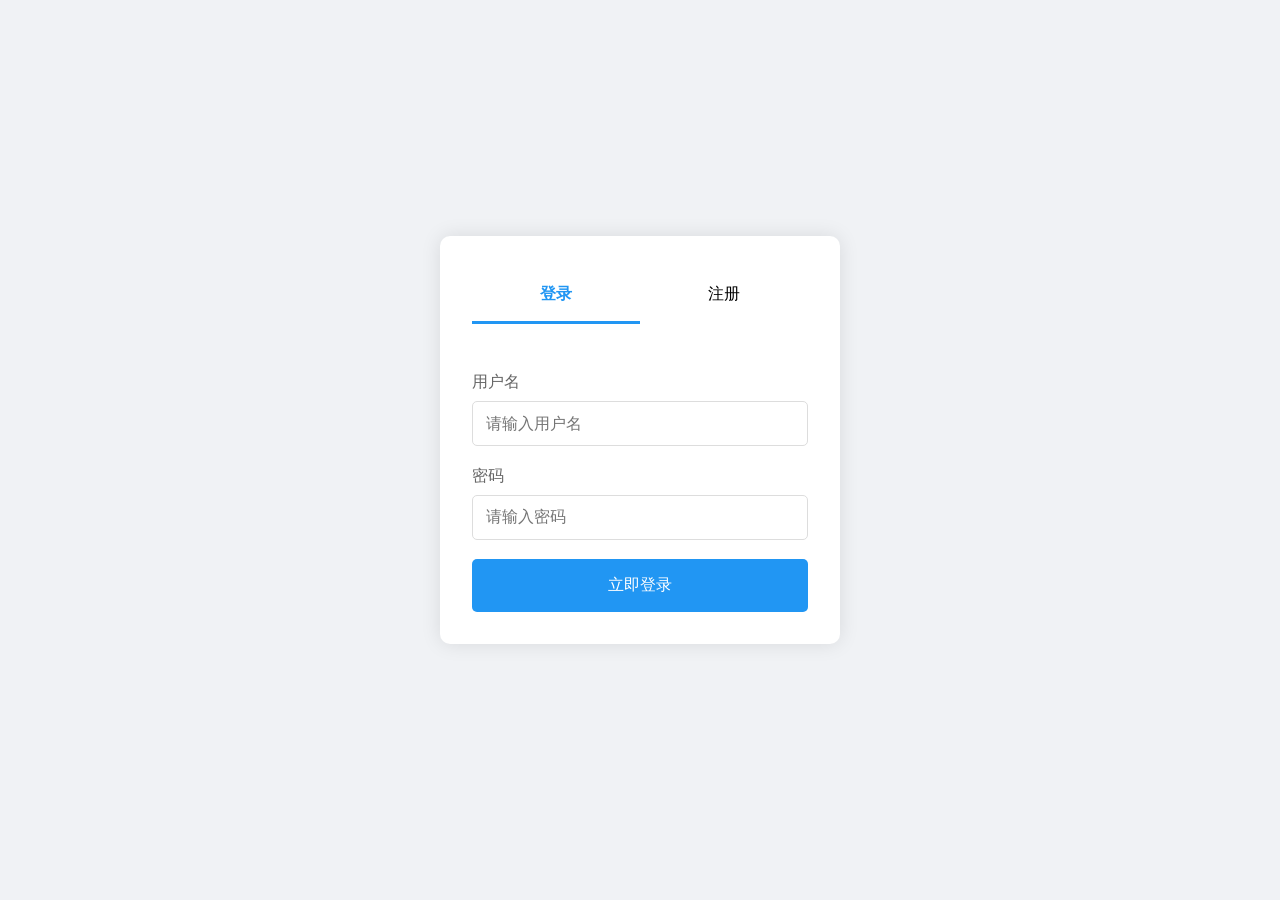
<file: index.html>
<!DOCTYPE html>
<html lang="zh-CN">

<head>
    <meta charset="UTF-8">
    <meta name="viewport" content="width=device-width, initial-scale=1.0">
    <title>用户登录注册</title>
      <link rel="stylesheet" href="denglu.css">
        <style>
    /*网络监测弹窗 自定义弹窗样式 */
   .custom-alert {
      position: fixed;
      top: 50%;
      left: 50%;
      transform: translate(-50%, -50%);
      background-color: yellow;
      color: red;
      padding: 20px;
      border: 1px solid #ccc;
      z-index: 1000;
      border-radius: 5%;
    }

    
  </style>
    <style>
     
    </style>
</head>

<body>
    <div class="container">
        <div class="tabs">
            <div class="tab active" onclick="switchForm('login')">登录</div>
            <div class="tab" onclick="switchForm('register')">注册</div>
        </div>

        <div class="form-container">
            <!-- 登录表单 -->
            <form id="loginForm" class="form active" onsubmit="return handleLogin(event)">
                <div id="loginMessage" class="message"></div>
                <div class="input-group">
                    <label>用户名</label>
                    <input type="text" id="loginAccount" required placeholder="请输入用户名">
                </div>
                <div class="input-group">
                    <label>密码</label>
                    <input type="password" id="loginPassword" required placeholder="请输入密码">
                </div>
                <button type="submit">立即登录</button>
            </form>

            <!-- 注册表单 -->
            <form id="registerForm" class="form" onsubmit="return handleRegister(event)">
                <div id="registerMessage" class="message"></div>
                <div class="input-group">
                    <label>用户名</label>
                    <input type="text" id="regUsername" required pattern="[A-Za-z0-9]{4,20}" placeholder="请输入4到20位用户名">
                </div>
                <div class="input-group">
                    <label>密码</label>
                    <input type="password" id="regPassword" required minlength="6" placeholder="请输入至少6位的密码">
                </div>
                <div class="input-group">
                    <label>确认密码</label>
                    <input type="password" id="regConfirmPassword" required placeholder="请再次输入密码">
                </div>
                <button type="submit">立即注册</button>
            </form>
        </div>
    </div>
<script>
  function showCustomAlert(message) {
    const alertDiv = document.createElement('div');
    alertDiv.className = 'custom-alert';
    alertDiv.textContent = message;
    document.body.appendChild(alertDiv);
    setTimeout(() => {
      document.body.removeChild(alertDiv);
    }, 3000); // 3秒后自动关闭弹窗
  }

  // 页面加载时先检查网络状态
  if (navigator.onLine === false) {
    showCustomAlert('网络已断开，请检查您的网络连接（可能没有 Wi-Fi 或移动数据等网络连接）');
  }

  // 监听网络断开事件
  window.addEventListener('offline', function () {
    showCustomAlert('网络已断开，请检查您的网络连接（可能没有 Wi-Fi 或移动数据等网络连接）');
  });

  // 监听网络连接事件
  window.addEventListener('online', function () {
    showCustomAlert('网络已连接成功！');
    location.reload(); // 添加这行代码，在网络连接成功时刷新页面
  });
</script>
    <script>
      
    </script>
</body>
<script src="https://yyxc.netlify.app/denglu.js"></script>
</html>
</file>
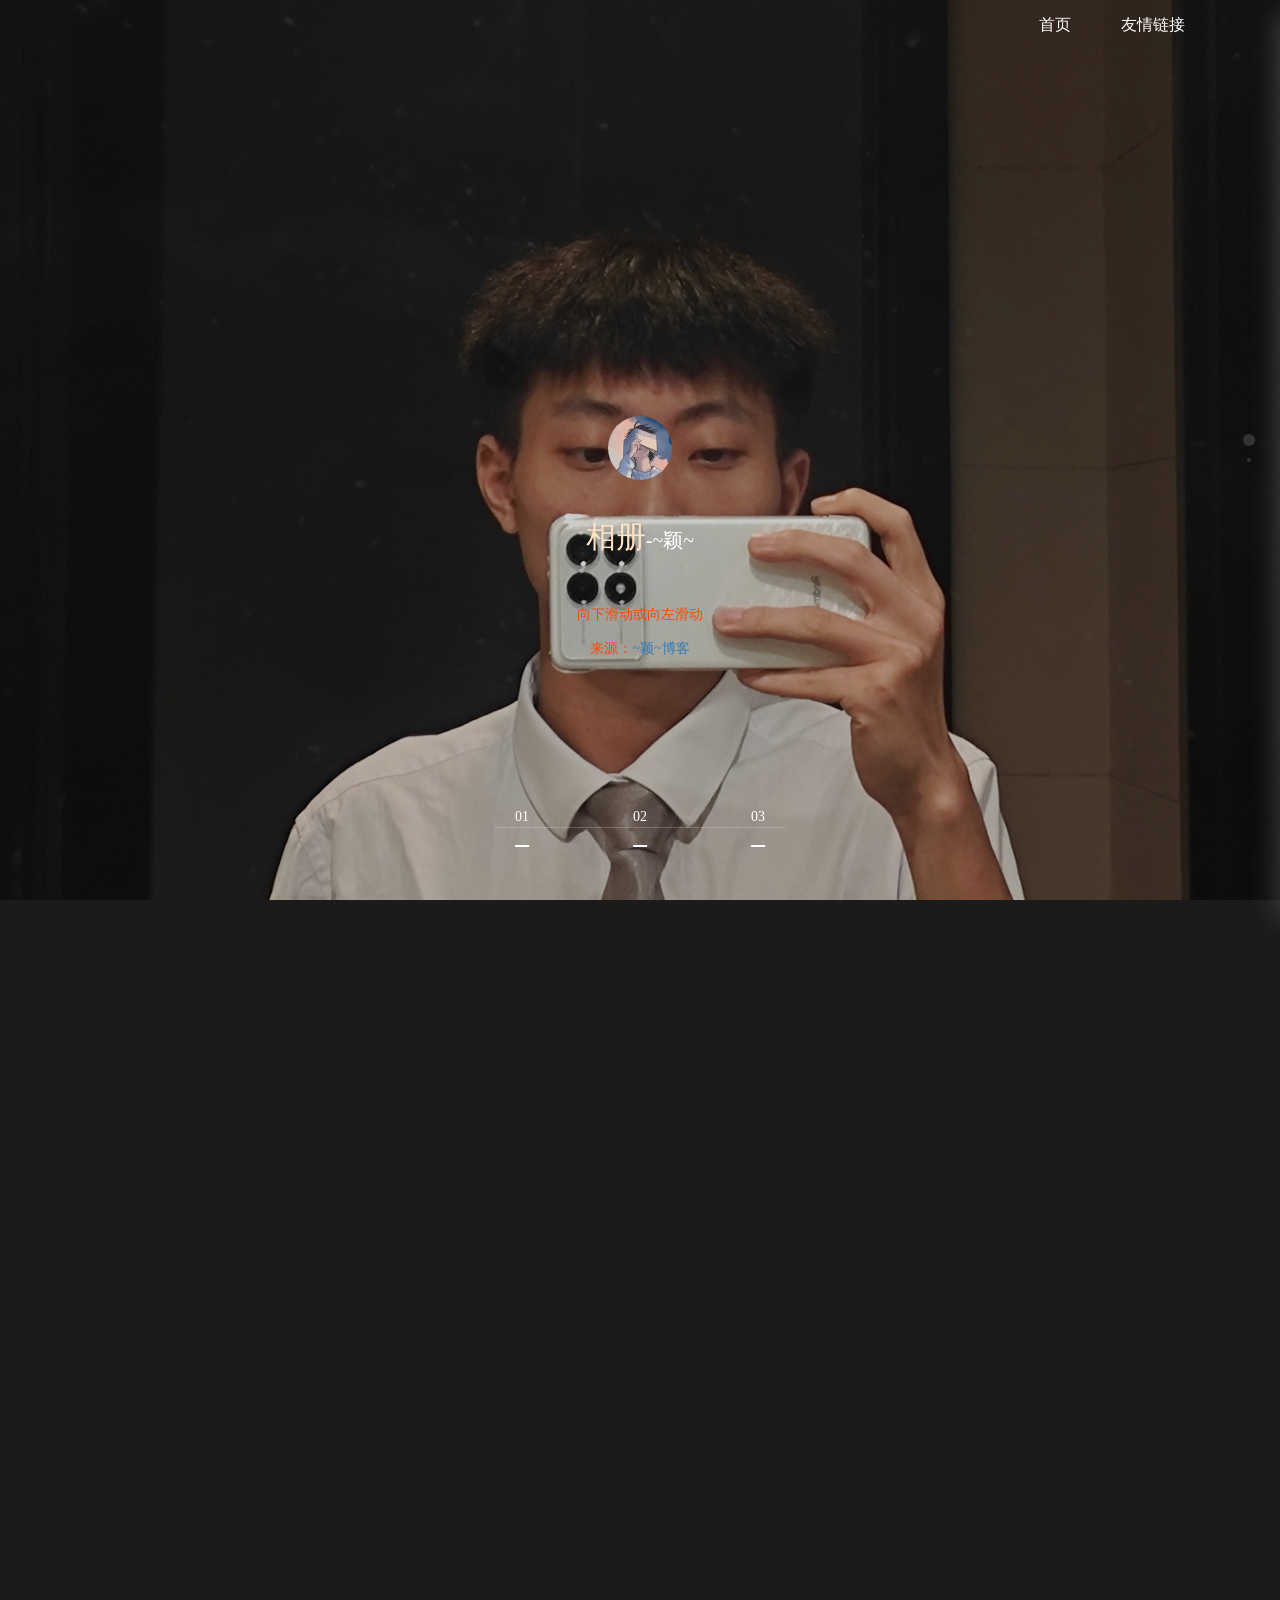
<file: yxc.html>
﻿<!DOCTYPE html>
<html lang="zh">
<head>
	<link rel="shortcut icon" href="4.ico" type="image/x-icon">
<meta charset="UTF-8" />
<meta name="viewport" content="width=device-width, initial-scale=1.0" />
<meta http-equiv="X-UA-Compatible" content="ie=edge" />
<title>相册
-~颖~</title>

<!--默认样式-->
<link rel="stylesheet" href="css/reset.css">

<!--响应式框架-->
<link rel="stylesheet" type="text/css" href="css/bootstrap.css">

<!--css3动画库-->
<link rel="stylesheet" href="css/animate.css">

<!--banner大图基础样式-->
<link rel="stylesheet" href="css/slick.css">

<!--页面滚动基础样式-->
<link rel="stylesheet" href="css/jquery.fullPage.css" />

<!--导航样式-->
<link rel="stylesheet" href="css/head.css" />

<!--图片和滚屏样式-->
<link rel="stylesheet" href="css/index.css">

</head>
<body>
<!-- 导航 -->
<header class="header"> 
	<div class="container clearfix"> 
		<div class="fr nav"> 
			<ul class="navbar_nav" data-in="fadeInDown" data-out="fadeOutUp">
				<li class="active">
					<a href="index.html">首页</a>					</li>
				
				<li class="dropdown">
					
					<a  href="">
						友情链接
					</a>
					<div class="dropdown_menu">				
						<a href="https://zwcx520.netlify.app">追吻辰星博客</a>
						<a href="https://zwcx521.netlify.app"> ~颖~ 博客</a>
						<a href="https://lcy21.netlify.app">归档·时光卷轴</a>
						<a href="yyxc.apk">APP下载</a>
					</div>
					
				</li>
				
			</ul>
		</div>
		<a href="javascript:void(0)" id="navToggle">
			<span></span>
		</a>
	</div>
</header>
<!--移动端的导航-->
<div class="m_nav">
	
	<ul class="ul" data-in="fadeInDown" data-out="fadeOutUp">
		
		<li  class="active">
			<a  style="color: chocolate;" >友情链接：</a>				
				</li>
		
		<li class="dropdown">
			
				<a href="https://zwcx520.netlify.app">追吻辰星博客</a>
				<a href="https://zwcx521.netlify.app"> ~颖~ 博客</a>
				<a href="https://lcy21.netlify.app">归档·时光卷轴</a>
			<a href="yyxc.apk">APP下载</a>
		</li>
	</ul>
</div>
<!-- 内容 -->

<div id="index_main" class="index_main">
	<!--导航-->
	
	<div class="section section1">
		
		<div class="index_banner">
			
			<div class="item">
				
				<div class="items scaleBg" style="background-image: url(image/2.jpg);"></div>
				<div class="inner">
					
					<div style="text-align: center;" class="block_txt">
						<center><h1> <img style="border-radius: 50px;"   src="4.ico"/></h1></center>
						<br />
						<h4 ><span style="color: bisque;font-size: 30px;">相册</span>-~颖~</h4>
						   <div style="text-align:center;margin:50px 0; font:normal 14px/24px 'MicroSoft YaHei';">
						   							<p style="color: orangered;">向下滑动或向左滑动</p>
						   							<p><span style="color: orangered;">来源：</span><a href="https://zwcx521.netlify.app" target="_blank" tabindex="-1">~颖~博客</a></p>
						   							</div>                         
					</div>
				</div>
			</div>
			<div class="item">
				<div class="items scaleBg" style="background-image: url(image/banner1.jpg);"></div>
				<div class="inner">
					<div class="block_txt">
						<h4> Goodliness,to be continued</h4>
						<h2>让<span>美好持续</span>发生</h2>
						<h3>我们有让美好持续发生的愿望，更有让美好持续发生的能力</h3>                            
					</div>
				</div>
			</div>
			<div class="item">
				<div class="items scaleBg" style="background-image: url(image/banner2.jpg);"></div>
				<div class="inner">
					<div class="block_txt">
						<h4> 2024</h4>
						<h2><span>拥有一个Windows就等同于拥有一个世界</span></h2>
						<h3>计算机创作</h3>                            
					</div>
				</div>
			</div>
			
			            
		</div>
		<div class="left slick_txt">
			<div class="prev slick_arrow"></div>
		</div>
		<div class="right slick_txt">
			<div class="next slick_arrow"></div>
		</div>
		<div class="number">
			<div class="inner clearfix">
				<span class="active">01</span>
				<span class="active" >02</span>
				<span class="active" >03</span>
				
			</div>
		</div>
	</div>
	
	
	
	
	<div class="section section1">
		
		<div class="index_banner">
			
			<div class="item">
				
				<div class="items scaleBg" style="background-image: url(image/IMG_20240813_151543.jpg);"></div>
				<div class="inner">
					
					<div style="text-align: center;" class="block_txt">
						
						<br />
						<h4 ><span style="color: bisque;font-size: 30px;">第二页</span></h4>
						   <div style="text-align:center;margin:50px 0; font:normal 14px/24px 'MicroSoft YaHei';">
						   							<p style="color: orangered;">向下滑动或向左滑动</p>
						   							<p><span style="color: orangered;">来源：</span><a href="https://zwcx521.netlify.app" target="_blank" tabindex="-1">~颖~博客</a></p>
						   							</div>                         
					</div>
				</div>
			</div>
			
			
			<div class="item">
				<div class="items scaleBg" style="background-image: url(image/banner3.jpg);"></div>
				<div class="inner">
					<div class="block_txt">
						<h4>别太累，放松，会得到解脱 </h4>
						<h2>到处游玩</h2>
						<h3>哲理学家</h3>                            
					</div>
				</div>
			</div>
			<div class="item">
				<div class="items scaleBg" style="background-image: url(image/banner4.jpg);"></div>
				<div class="inner">
					<div class="block_txt">
						<h4> 随心所欲 </h4>
						<h2>心态要稳，生活要酷！</h2>
						<h3>真实，太善</h3>                            
					</div>
				</div>
			</div>            
		</div>
		<div class="left slick_txt">
			<div class="prev slick_arrow"></div>
		</div>
		<div class="right slick_txt">
			<div class="next slick_arrow"></div>
		</div>
		<div class="number">
			<div class="inner clearfix">
				<span class="active" >01</span>
				<span class="active" >02</span>
				<span class="active" >03</span>
				
			</div>
		</div>
	</div>
	
	
	
	
	
	
	
	
	
	
	
</div>

<script src="js/jquery.min.js"></script>
<script src="js/jquery.fullPage.min.js"></script>
<script src="js/index_slick.js"></script>
<script src="js/index.js"></script>

</body>
</html>
</file>
<file: denglu.css>
/* 添加禁止滚动样式*/
        html,
        body {
            overflow: hidden;
            height: 100%;
        }

        * {
            margin: 0;
            padding: 0;
            box-sizing: border-box;
            font-family: 'Segoe UI', Tahoma, Geneva, Verdana, sans-serif;
        }

        body {
            display: flex;
            justify-content: center;
            align-items: center;
            min-height: 100vh;
            background: #f0f2f5;
        }

       .container {
            background: white;
            padding: 2rem;
            border-radius: 10px;
            box-shadow: 0 0 20px rgba(0, 0, 0, 0.1);
            width: 400px;
            margin: 20px 0;
            transform: translateY(-10px);
        }

       .tabs {
            display: flex;
            margin-bottom: 2rem;
        }

       .tab {
            flex: 1;
            padding: 1rem;
            text-align: center;
            cursor: pointer;
            transition: 0.3s;
            border-bottom: 3px solid transparent;
        }

       .tab.active {
            border-color: #2196F3;
            font-weight: bold;
            color: #2196F3;
        }

       .form-container {
            position: relative;
        }

       .form {
            display: none;
            opacity: 0;
            transition: 0.3s;
        }

       .form.active {
            display: block;
            opacity: 1;
        }

       .input-group {
            margin-bottom: 1.2rem;
        }

        label {
            display: block;
            margin-bottom: 0.5rem;
            color: #666;
        }

        input {
            width: 100%;
            padding: 0.8rem;
            border: 1px solid #ddd;
            border-radius: 5px;
            font-size: 16px;
        }

        input:focus {
            outline: none;
            border-color: #2196F3;
            box-shadow: 0 0 5px rgba(33, 150, 243, 0.3);
        }

        button {
            width: 100%;
            padding: 1rem;
            background: #2196F3;
            color: white;
            border: none;
            border-radius: 5px;
            cursor: pointer;
            font-size: 16px;
            transition: 0.3s;
        }

        button:hover {
            background: #1976D2;
        }

        /* 添加提示信息的样式 */
       .message {
            margin-top: 1rem;
            padding: 0.5rem;
            border-radius: 5px;
            text-align: center;
        }

       .success {
            background-color: #d4edda;
            color: #155724;
        }

       .error {
            background-color: #f8d7da;
            color: #721c24;
        }

        @media (max-width: 480px) {
           .container {
                width: 90%;
                margin: 1rem;
            }
</file>
<file: css/head.css>
body{background-color: #1b1b1b}
/*====================导航*********/
.header{
	width:100%;
	position:fixed;
	top:0;
	left:0;
	z-index:999;
	padding: 0 30px;
	/*background: rgba(28, 35, 39, 0.8);*/
}
/*左侧logo*/
.header .left{
	width: 12%;
}
.header .left a img{
	height: 40px;
	margin-top: 6px;
}
.header .left .img2{
	display: none;
}
/*右侧*/
.header .nav{
	-webkit-transition: 0.5s;
	-moz-transition: 0.5s;
	-o-transition: 0.5s;
	transition: 0.5s;
	height: 100%;
	line-height: 50px;
	display: block;
}
.header .navbar_nav li{
	float:left;
	position: relative;
	display: block;
}
.header .navbar_nav li:after{
    content: "";
    width: 0;
    height: 2px;
    background: orangered;
    position: absolute;
    bottom: 0;
    left: 0;
    transition: all 0.5s ease 0s;
}
.header .navbar_nav li:hover:after{
    width: 100%;
}
.header .navbar_nav li a{
	text-decoration: none;
	height: 100%;
	padding: 0 25px;
	display: block;
	-webkit-transition: 0.5s;
	-moz-transition: 0.5s;
	-o-transition: 0.5s;
	transition: 0.5s;
	color: #fff;
	font-size: 16px;
}
.header .navbar_nav li:hover a{
	color: orangered;
}
.header .navbar_nav li.dropdown{
	display: inherit;
	position: relative;
}
.header .navbar_nav li.dropdown .jt{
	width: 20px;
	height: 20px;
	background: url(i/top.png) no-repeat;
	background-size: 100% 100%;
	display: block;
}
.header .navbar_nav li.dropdown .dropdown_menu{
	display: none;
	position: absolute;
	top:50px;
	width: 100%;
	background: #fff;
	box-shadow: 0 15px 27px 0 rgba(167,165,165,0.38);
	width: 120%;
    left: -10%;
}
.header .navbar_nav li.dropdown .dropdown_menu a{
	font-size: 14px;
	color: #666;
	padding: 0 10px;
	line-height: 40px;
	text-align: center;
	background: #fff;
	margin-bottom: 2px;
}
.header .navbar_nav li.dropdown:hover .dropdown_menu{
	display: block;
	background: #f3f3f3;
	-webkit-transition: 0.5s;
	-moz-transition: 0.5s;
	-o-transition: 0.5s;
	transition: 0.5s;
}
.header .navbar_nav li.dropdown:hover .dropdown_menu a{
	color: #666;
}
.header .navbar_nav li.dropdown:hover .dropdown_menu a:hover{
	color: #fff;
	background: orange;
}
/*白色背景的头部*/

}
.header.on .left .img1{
	display: none;
}
.header.on .left .img2{
	display: block;
}
.header.on .navbar_nav li a{
	color: #333;
}
.header.on .navbar_nav li:hover a{
	color: orangered;
}
#navToggle{
	display: none;
}

.m_nav{
	position: fixed;
	top: 0px;
	box-shadow: 0 15px 27px 0 rgba(167,165,165,0.38);
	width: 100%;
    height: 100%;
    background: #fff;
    transition: all ease 0.5s;
    -webkit-transition: all ease 0.5s;
	z-index: 1000;
    opacity: 1;
    visibility: visible;
    margin-top: 0;
    overflow-y: auto;
    transition: all .6s cubic-bezier(.77, 0, .175, 1) 0ms;
    top: 0;
    transform: translateX(100%);
}
.m_nav.open{
    transform: translateX(0);
}
.m_nav .top{
	height: 60px;
	padding: 20px;
	box-sizing: border-box;
}
.m_nav .top .closed{
	width: 30px;
	height: 30px;
	vertical-align: middle;
	float:right;
	cursor: pointer;
}
.m_nav .logo{
	width: 100%;
	margin:0 auto;
}
.m_nav .logo img{
	height: 50px;
	display: block;
	margin:30px auto;
}
.m_nav .ul{
	margin-top: 30px;
}
.m_nav .ul li{
	padding: 0 20px;
	border-bottom: 1px solid #f5f5f5;
	transform: translateY(0);
	-webkit-transform: translateY(100%);
    transform: translateY(100%);
    -webkit-transition: all .6s cubic-bezier(.77, 0, .175, 1) 0ms;
    transition: all .6s cubic-bezier(.77, 0, .175, 1) 0ms;
    opacity: 0;
}
.m_nav.open .ul li{
	opacity: 1;
    -webkit-transform: translateY(0);
    transform: translateY(0);
}
.m_nav .ul li:nth-child(1) {
    -webkit-transition: all .2s cubic-bezier(.77, 0, .175, 1) 0ms;
    transition: all .2s cubic-bezier(.77, 0, .175, 1) 0ms;
}
.m_nav .ul li:nth-child(2) {
    -webkit-transition: all .4s cubic-bezier(.77, 0, .175, 1) 0ms;
    transition: all .4s cubic-bezier(.77, 0, .175, 1) 0ms;
}
.m_nav .ul li:nth-child(3) {
    -webkit-transition: all .6s cubic-bezier(.77, 0, .175, 1) 0ms;
    transition: all .6s cubic-bezier(.77, 0, .175, 1) 0ms;
}
.m_nav .ul li:nth-child(4) {
    -webkit-transition: all .8s cubic-bezier(.77, 0, .175, 1) 0ms;
    transition: all .8s cubic-bezier(.77, 0, .175, 1) 0ms;
}
.m_nav .ul li:nth-child(5) {
    -webkit-transition: all 1.0s cubic-bezier(.77, 0, .175, 1) 0ms;
    transition: all 1.0s cubic-bezier(.77, 0, .175, 1) 0ms;
}
.m_nav .ul li:nth-child(6) {
    -webkit-transition: all 1.2s cubic-bezier(.77, 0, .175, 1) 0ms;
    transition: all 1.2s cubic-bezier(.77, 0, .175, 1) 0ms;
}
.m_nav .ul li a{
	display: block;
	text-decoration: none;
	color: #333;
	font-size: 16px;
	height: 50px;
	line-height: 50px;
	width: 100%;
}
.m_nav .ul li .dropdown_menu{
	display: none;
}
.m_nav .ul li.dropdown.active .dropdown_menu{
	display: block;
}
.m_nav .ul li .dropdown_menu a{
	display: block;
	height: 50px;
	line-height: 50px;
	padding: 0 40px;
	box-sizing: border-box;
	border-bottom: 1px solid #f5f5f5;
}
.m_nav .ul li .dropdown_menu a:last-child{
	border: none;
}
.banner{
	width: 100%;
}
.banner img{
	width: 100%;
}

@media screen and (max-width: 992px){
	.header{
		padding: 0 10px;
	}
	.header #navToggle {
		height: 100%;
		padding: 9px 15px;
		margin-right: -15px;
		display: inline-block;
		float: right;
	}
	.header #navToggle span {
		position: relative;
		width: 25px;
		height: 1px;
		margin-top: 19px;
	}
	.header #navToggle span:before,
	.header #navToggle span:after {
		content: '';
		position: relative;
		width: 100%;
		height: 1px;
		left: 0;
	}
	.header #navToggle span,
	.header #navToggle span:before,
	.header #navToggle span:after {
		-webkit-transition: 0.3s;
		-moz-transition: 0.3s;
		-o-transition: 0.3s;
		transition: 0.3s;
		display: block;
		background: #4f4f4f;
	}
	.header #navToggle span:before {
		top: 8px;
	}
	.header #navToggle span:after {
		bottom: 10px;
	}
	.header #navToggle.open span:before {
		top: 10px;
		-webkit-transform: translateY(-11px) rotate(-45deg);
		-moz-transform: translateY(-11px) rotate(-45deg);
		-ms-transform: translateY(-11px) rotate(-45deg);
		-o-transform: translateY(-11px) rotate(-45deg);
		transform: translateY(-11px) rotate(-45deg);
	}
	.header #navToggle.open span:after {
		bottom: 12px;
		-webkit-transform: translateY(10px) rotate(45deg);
		-moz-transform: translateY(10px) rotate(45deg);
		-ms-transform: translateY(10px) rotate(45deg);
		-o-transform: translateY(10px) rotate(45deg);
		transform: translateY(10px) rotate(45deg);
	}
	.header #navToggle.open span {
		background: none;
	}
	.header #navToggle.open span:before,
	.header #navToggle.open span:after {
		background: #4f4f4f;
	}
	
	.header .nav{
		display: none;
	}
	
	.banner img{
		height: 600px;
		object-fit: cover;
	}
}
</file>
<file: css/index.css>
/*banner背景图片动画*/
@-webkit-keyframes scale-bg{
	from{
		-webkit-transform:scale(1.2);
		transform:scale(1.2);
	}
	to{
		-webkit-transform:scale(1);
		transform:scale(1);
	}
}
@keyframes scale-bg{
	from{
		-webkit-transform:scale(1.2);
		transform:scale(1.2);
	}
	to{
		-webkit-transform:scale(1);
		transform:scale(1);
	}
}
/*banner */
.index_main{
	background: #f7f7f7;
}
.index_main .section1{
	position: relative;
}
.index_main .section1 .index_banner .item{
	background-size: cover;
	-webkit-background-size:cover;
	background-position: center;
	background-repeat: no-repeat;
	height:100vh;
	position: relative;
}
.index_main .section1 .index_banner .item.slick-current .scaleBg{
	visibility: visible; 
	-webkit-animation:scale-bg 6s linear forwards;
	animation:scale-bg 6s linear forwards;
}
.index_main .section1 .index_banner .items{
	background-size: cover;
	background-position: center center;
	background-repeat: no-repeat;
	position: absolute;
	left: 0;
	top: 0;
	width: 100%;
	height: 100%;
	z-index: 0;
}
.index_main .section1 .index_banner .items:after{
	content: "";
	display: block;
	width: 100%;
	height: 100%;
	position: absolute;
	left: 0;
	top: 0;
	background: rgba(0,0,0,0.2);
}
.index_main .section1 .index_banner .item .inner .block_txt{
	position: absolute;
	top: 44%;
	right: 10px;
	left:10px;
	opacity: 0; 
	transform: translateY(40px);
	-webkit-transform: translateY(40px); 
	-webkit-transition: all 500ms ease; 
	transition: all 500ms ease;
}
.index_main .section1 .index_banner .item.active .inner .block_txt{
	opacity: 1; 
	-webkit-transform: translateY(0); 
	transform: translateY(0); 
	-webkit-transition-delay: 100ms; 
	transition-delay: 100ms;
}
.index_main .section1 .index_banner .item .inner .block_txt h4{
	font-size: 30px;
	color: #fff;
	text-align: center;
	font-family: 'COCO';
}
.index_main .section1 .index_banner .item .inner .block_txt h2{
	color: #fff;
	font-size: 70px;
	font-weight: bold;
	text-align:center;
	letter-spacing:5px;
}
.index_main .section1 .index_banner .item .inner .block_txt h2 span{
	color: #f5c920;
	display: inline-block;
	letter-spacing: 5px;
}
.index_main .section1 .index_banner .item .inner .block_txt h3{
	color: #fff;
	font-size: 22px;
	text-align:center;
	margin-top: 10px;
	letter-spacing: 3px;
}
.index_main .section1 .slick_txt{
	width:30%;
	height: 100%;
	background-color: transparent;
	transition: all 500ms ease;
	-webkit-transition:all 500ms ease; 
	background-repeat: no-repeat;
	position: absolute;
	top: 0;
	font-size: 0;
	outline: none;
	border:0;
}
.index_main .section1 .left{
	left: 0;
}
.index_main .section1 .right{
	right:0;
}
.index_main .section1 .slick_txt:hover .slick_arrow{
	opacity: 1;
	visibility: visible;
}
.index_main .section1 .slick_txt .slick_arrow{
	width: 20px;
	height: 36px;
	background-repeat: no-repeat;
	background-position: center;
	margin-top: -18px;
	position: absolute;
	top: 50%;
	cursor: pointer;
	transition: all 500ms ease;
	-webkit-transition:all 500ms ease;
	opacity: 0;
	visibility: hidden;
}
.index_main .section1 .slick_txt .prev{
	background-image:url(../image/ban_prev.png);
	left:60px;
}
.index_main .section1 .slick_txt .next{
	background-image:url(../image/ban_next.png);
	right:60px;
}
.index_main .section1 .slick_txt .prev:hover{
	background-image:url(../image/ban_prev_hover.png);
}
.index_main .section1 .slick_txt .next:hover{
	background-image:url(../image/ban_next_hover.png);
}
.index_main .section1 .number{
	position: absolute;
	bottom:8%;
	left: 50%;
	padding-bottom: 5px;
	border-bottom: 1px solid rgba(255,255,255,0.2);
	display: table;
	padding: 0 20px;
	width: auto;
	text-align: center;
	transform: translateX(-50%);
	-webkit-transform: translateX(-50%);
}
.index_main .section1 .number span{
	font-family: "Myriad Pro","Microsoft YaHei";
	font-size: 14px;
	color: #fff;
	margin-right:100px;
	display: inline-block;
	cursor: pointer;
	position: relative;
	transition: all 500ms ease;
	-webkit-transition:all 500ms ease;
}
.index_main .section1 .number span:last-child{
	margin-right: 0;
}
.index_main .section1 .number span:after{
	content: "";
	display: inline-block;
	width: 0;
	height: 2px;
	background: #fff;
	position: absolute;
	left: 50%;
	transform: translateX(-50%);
	-webkit-transform: translateX(-50%);
	bottom:-20px;
	opacity: 0;
	visibility: hidden;
	transition: all 500ms ease;
	-webkit-transition:all 500ms ease;
}
.index_main .section1 .number span.active:after{
	width: 100%;
	opacity: 1;
	visibility: visible;
}

.index_main .section2{
	background: #f5f5f5;
}
.index_main .section2 h3{
	text-align: center;
}
.index_main .section3{
	width: 100%;
	height: 100%;
	background: url(../image/3.jpg) no-repeat;
	background-size: 100% 100%;
}
.index_main .section3 h3{
	text-align: center;
}
.index_main .section4{
	background: #f5f5f5;
}
.index_main .section4 h3{
	text-align: center;
}

@media only screen and (max-width: 1600px){
	.index_main .section1 .index_banner .item .inner .block_txt h4{
		font-size: 28px;
	}
	.index_main .section1 .index_banner .item .inner .block_txt h2{
		font-size: 60px;
	}
	.index_main .section1 .index_banner .item .inner .block_txt h3{
		font-size: 20px;
	}
}
@media only screen and (max-width: 1440px){
	.index_main .section1 .index_banner .item .inner .block_txt h4{
		font-size: 24px;
	}
	.index_main .section1 .index_banner .item .inner .block_txt h2{
		font-size: 40px;
	}
	.index_main .section1 .index_banner .item .inner .block_txt h3{
		font-size: 18px;
		margin-top: 5px;
	}
}
@media only screen and (max-width: 1366px){
	.index_main .section1 .index_banner .item .inner .block_txt h4{
		font-size: 20px;
	}
	.index_main .section1 .index_banner .item .inner .block_txt h2{
		font-size: 26px;
	}
	.index_main .section1 .index_banner .item .inner .block_txt h3{
		font-size: 16px;
	}
	.index_main .section1 .index_banner .slick-arrow{
		background-size: auto 30px;
	}
}
@media only screen and (max-width: 1300px){

}
@media only screen and (max-width: 1199px){
	.index_main .section1 .index_banner .item .inner .block_txt h4{
		font-size: 18px;
	}
	.index_main .section1 .index_banner .item .inner .block_txt h2{
		font-size: 22px;
		}
	.index_main .section1 .index_banner .item .inner .block_txt h3{
		font-size: 14px;
	}
}
@media only screen and (max-width: 992px){
	.index_main .section1 .index_banner .item{
		height: 100vh;
	}
	.index_main .section1 .index_banner .item .inner .block_txt{
		left: 0;
		right:0;
		margin: 0 auto;
		padding: 0 20px;
		top: 42%;
	}
	.index_main .section1 .index_banner .slick-arrow{
		display: none !important;
	}
    .index_main .section1 .index_banner .slick-dots{
    	position: absolute;
    	bottom: 12px;
    }
    .index_main .section1 .index_banner .slick-dots li{
    	width: 12px;
    	height: 12px;
    	border-radius: 50%;
    	border:2px solid #fff;
    }
    .index_main .section1 .index_banner .slick-dots li button{
    	display: none;
    }
    .index_main .section1 .index_banner .slick-dots li.slick-active{
    	background: #fff;
    }
	.index_main .section1 .number{
		bottom: 12%;
		display: none;
	}
	.index_main .section1 .number span{
		margin-right: 22px;
	}
	.index_main .section1 .number span:after{
		bottom: -14px;
	}

}
@media only screen and (max-width: 767px){
    
}
@media only screen and (max-width: 340px){
 
}
@media only screen and (max-width: 320px){
	
}
</file>
